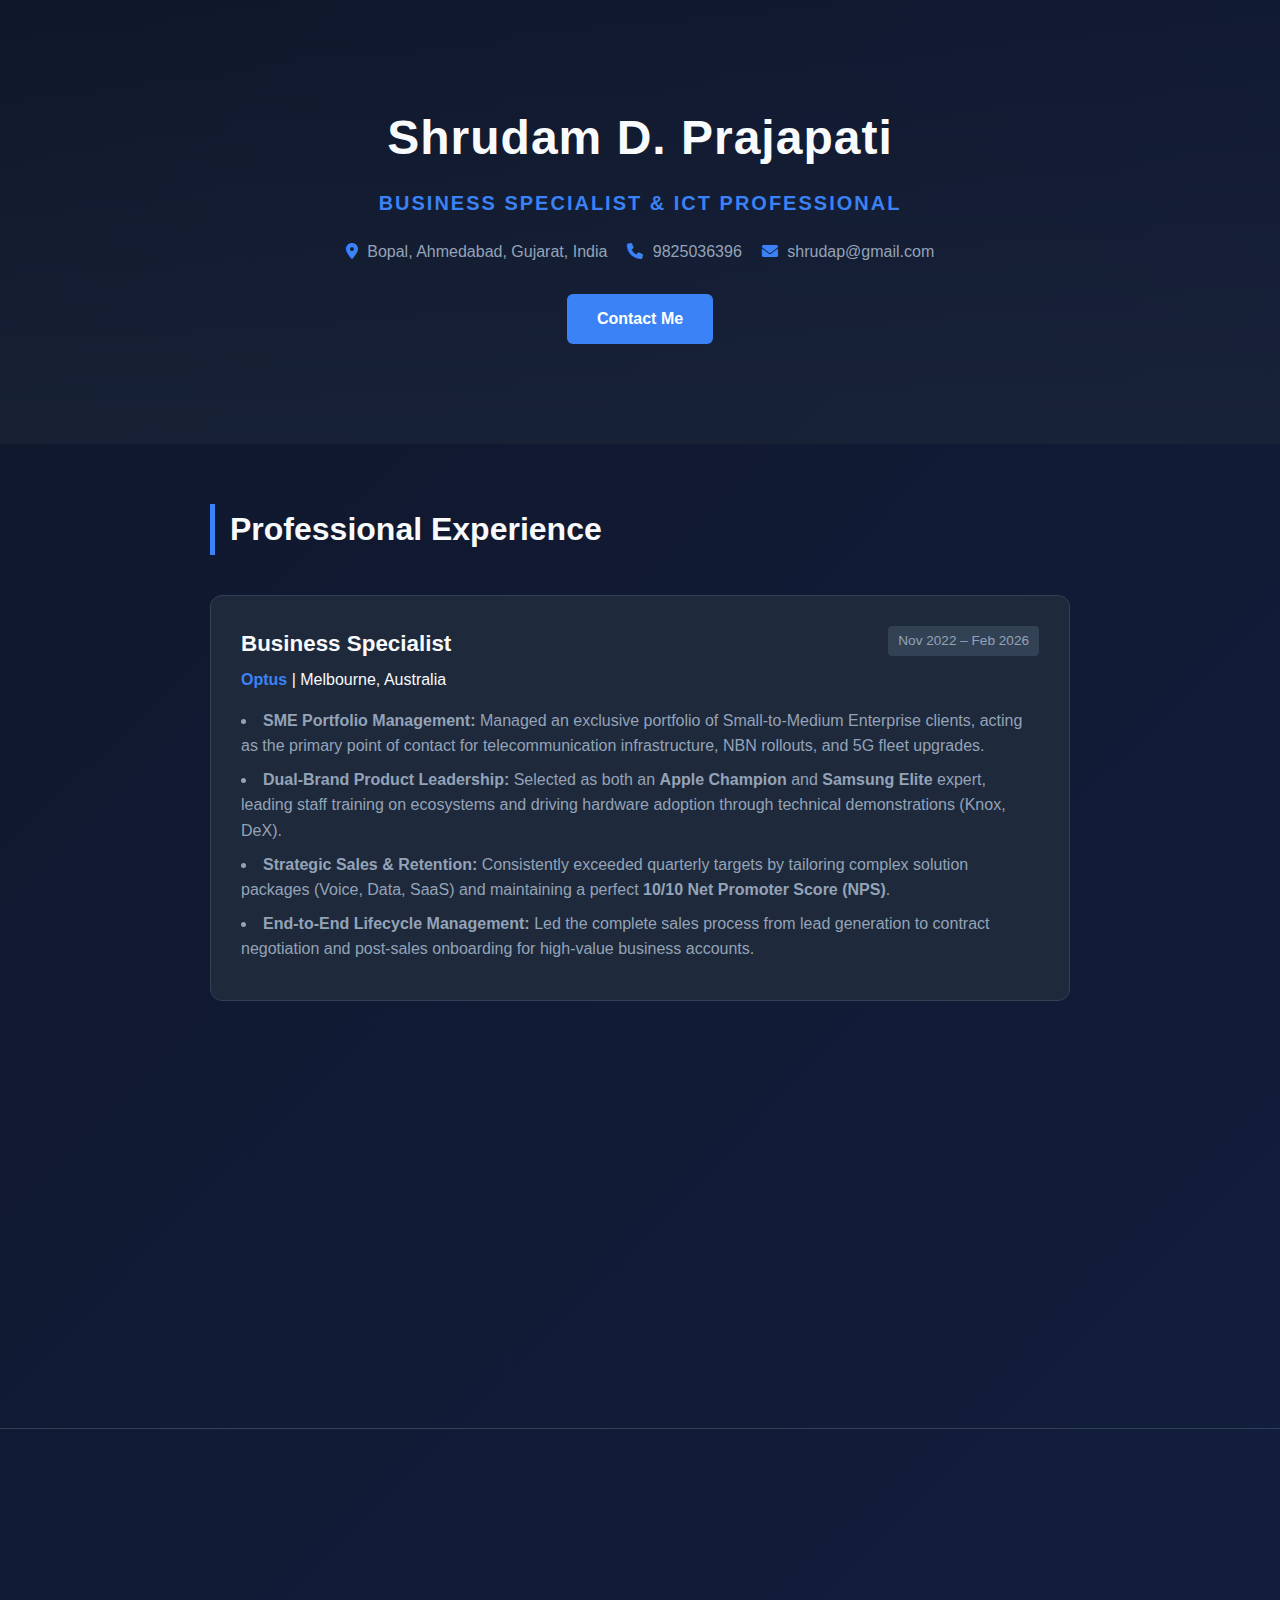
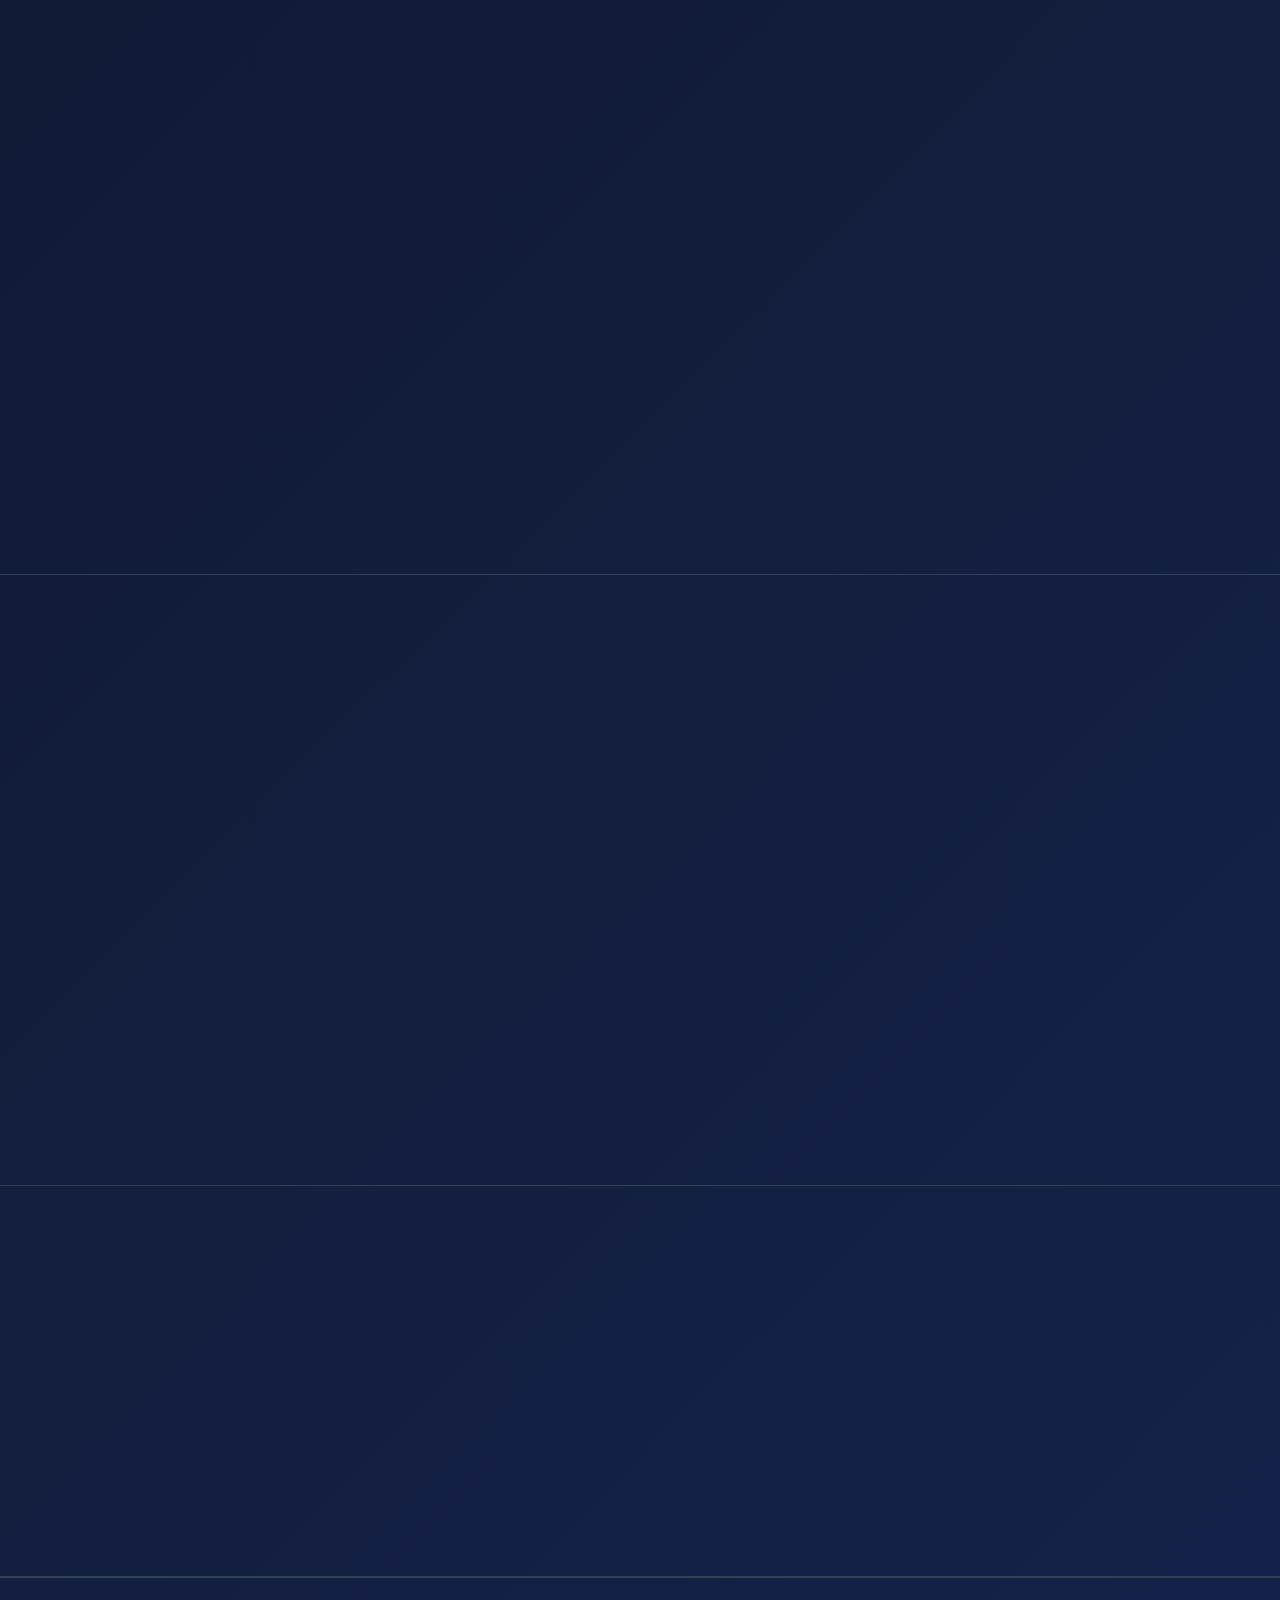
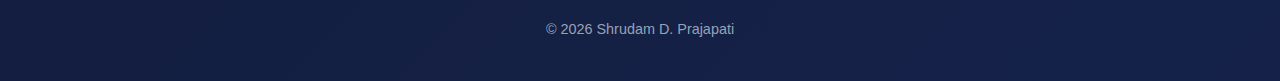
<file: index.html>
<!DOCTYPE html>
<html lang="en">
<head>
    <meta charset="UTF-8">
    <meta name="viewport" content="width=device-width, initial-scale=1.0">
    <title>Shrudam D. Prajapati | Portfolio</title>
    <link rel="stylesheet" href="style.css">
    <link rel="stylesheet" href="https://cdnjs.cloudflare.com/ajax/libs/font-awesome/6.0.0/css/all.min.css">
</head>
<body>
    <div class="aurora-container">
        <div class="aurora-light"></div>
        <div class="aurora-light"></div>
        <div class="aurora-light"></div>
    </div>

    <header class="hero">
        <div class="container">
            <h1>Shrudam D. Prajapati</h1>
            <p class="subtitle">Business Specialist & ICT Professional</p>
            
            <div class="contact-bar">
                <span><i class="fas fa-map-marker-alt"></i> Bopal, Ahmedabad, Gujarat, India</span>
                <span><i class="fas fa-phone"></i> 9825036396</span>
                <span><i class="fas fa-envelope"></i> shrudap@gmail.com</span>
            </div>
            
            <a href="mailto:shrudap@gmail.com" class="btn">Contact Me</a>
        </div>
    </header>

    <section id="experience">
        <div class="container">
            <h2 class="section-title reveal">Professional Experience</h2>

            <div class="card highlight-card reveal">
                <div class="card-header">
                    <div>
                        <h3>Business Specialist</h3>
                        <span class="company">Optus</span> | Melbourne, Australia
                    </div>
                    <span class="date">Nov 2022 – Feb 2026</span>
                </div>
                <ul class="job-list">
                    <li><strong>SME Portfolio Management:</strong> Managed an exclusive portfolio of Small-to-Medium Enterprise clients, acting as the primary point of contact for telecommunication infrastructure, NBN rollouts, and 5G fleet upgrades.</li>
                    <li><strong>Dual-Brand Product Leadership:</strong> Selected as both an <strong>Apple Champion</strong> and <strong>Samsung Elite</strong> expert, leading staff training on ecosystems and driving hardware adoption through technical demonstrations (Knox, DeX).</li>
                    <li><strong>Strategic Sales & Retention:</strong> Consistently exceeded quarterly targets by tailoring complex solution packages (Voice, Data, SaaS) and maintaining a perfect <strong>10/10 Net Promoter Score (NPS)</strong>.</li>
                    <li><strong>End-to-End Lifecycle Management:</strong> Led the complete sales process from lead generation to contract negotiation and post-sales onboarding for high-value business accounts.</li>
                </ul>
            </div>

            <div class="reveal">
                <h3 style="margin-bottom: 15px; color: #94a3b8;">Previous History</h3>
                <div class="card">
                    <div style="margin-bottom: 20px;">
                        <p style="font-size: 1.1rem; color: #f8fafc;"><strong>Team Member (Deli) | Coles Australia</strong> <span class="date-inline">(Jun 2022 – Jan 2023)</span></p>
                        <p style="color: #94a3b8; margin-top: 5px;">
                            Responsible for customer service within the seafood department at Toorong Village. Duties included inventory management, stocking displays, operating weighing/pricing machinery, and executing closing procedures.
                        </p>
                    </div>
                    
                    <hr style="border: 0; border-top: 1px solid #334155; margin: 20px 0;">

                    <div>
                        <p style="font-size: 1.1rem; color: #f8fafc;"><strong>Crew Member | McDonald’s Australia</strong> <span class="date-inline">(Jan 2022 – Dec 2022)</span></p>
                        <p style="color: #94a3b8; margin-top: 5px;">
                            Worked in the back-end kitchen at the Richmond location. Focused on food quality control, stock replenishment, and maintaining efficiency in a high-volume, fast-paced environment.
                        </p>
                    </div>
                </div>
            </div>

        </div>
    </section>

    <section id="education" class="bg-dark">
        <div class="container">
            <h2 class="section-title reveal">Education & Credentials</h2>
            
            <div class="card reveal">
                <h3>Diploma of Information & Communication Technology</h3>
                <p class="company">Swinburne University of Technology | Hawthorn, Melbourne</p>
            </div>

            <h3 class="reveal" style="margin-top: 30px; margin-bottom: 15px;">Digital Certifications</h3>
            
            <div class="cert-grid reveal">
                
                <div class="cert-item">
                    <div class="pdf-icon-box"><i class="fas fa-file-pdf"></i></div>
                    <h4>Microsoft Essential</h4>
                    <a href="microsoft_essential.pdf" target="_blank" class="pdf-link">View PDF <i class="fas fa-external-link-alt"></i></a>
                </div>

                <div class="cert-item">
                    <div class="pdf-icon-box"><i class="fas fa-file-pdf"></i></div>
                    <h4>Java</h4>
                    <a href="Basics of Java.pdf" target="_blank" class="pdf-link">View PDF <i class="fas fa-external-link-alt"></i></a>
                </div>

                <div class="cert-item">
                    <div class="pdf-icon-box"><i class="fas fa-file-pdf"></i></div>
                    <h4>AI</h4>
                    <a href="Certificate of AI.jpg" target="_blank" class="pdf-link">View PDF <i class="fas fa-external-link-alt"></i></a>
                </div>
                
                <div class="cert-item">
                    <div class="pdf-icon-box"><i class="fas fa-file-pdf"></i></div>
                    <h4>Digital Marketing</h4>
                    <a href="Digital Marketing.pdf" target="_blank" class="pdf-link">View PDF <i class="fas fa-external-link-alt"></i></a>
                </div>
                
                <div class="cert-item">
                    <div class="pdf-icon-box"><i class="fas fa-file-pdf"></i></div>
                    <h4>Web Developer</h4>
                    <a href="Web developer.pdf" target="_blank" class="pdf-link">View PDF <i class="fas fa-external-link-alt"></i></a>
                </div>
                
                <div class="cert-item">
                    <div class="pdf-icon-box"><i class="fas fa-file-pdf"></i></div>
                    <h4>Big Data Architecture</h4>
                    <a href="Big Data Architecture.pdf" target="_blank" class="pdf-link">View PDF <i class="fas fa-external-link-alt"></i></a>
                </div>
                
                <div class="cert-item">
                    <div class="pdf-icon-box"><i class="fas fa-file-pdf"></i></div>
                    <h4>CorelDraw</h4>
                    <a href="CorelDraw.pdf" target="_blank" class="pdf-link">View PDF <i class="fas fa-external-link-alt"></i></a>
                </div>
                
                <div class="cert-item">
                    <div class="pdf-icon-box"><i class="fas fa-file-pdf"></i></div>
                    <h4>App Development</h4>
                    <a href="App develpoment.pdf" target="_blank" class="pdf-link">View PDF <i class="fas fa-external-link-alt"></i></a>
                </div>

            </div>
        </div>
    </section>

    <section id="skills">
        <div class="container grid-2 reveal">
            <div>
                <h2 class="section-title">Technical & Soft Skills</h2>
                <div class="tags">
                    <span>Data Analytics</span>
                    <span>Pronto</span>
                    <span>Sales Performio</span>
                    <span>Citrix Jarvis</span>
                    <span>Microsoft Office</span>
                    <span>Public Speaking</span>
                    <span>Management</span>
                    <span>Customer Service</span>
                    <span>B2B & B2C Sales</span>
                    <span>Lead Generation</span>
                    <span>CRM proficiency (Performio, Salesforce)</span>
                    <span>Cross-Selling & Up-Selling</span>
                    <span>Inventory Control</span>
                    <span>Visual Merchandising</span>
                    <span>Conflict Resolution</span>
                    <span>Cash Management</span>
                </div>
            </div>
            <div>
                <h2 class="section-title">Activities & Interests</h2>
                <div class="tags">
                    <span>Video Games</span>
                    <span>Reading</span>
                    <span>Art</span>
                    <span>Swimming</span>
                    <span>Travel</span>
                    <span>Basketball</span>
                    <span>Research</span>
                </div>
            </div>
        </div>
    </section>

    <section id="references" class="bg-dark">
        <div class="container">
            <h2 class="section-title reveal">References</h2>
            <div class="grid-2 reveal">
                <div class="card ref-card">
                    <h3>Ameep Shilpkar</h3>
                    <p class="company">Optus Store Manager</p>
                    <p>Phone: 0413 686 585</p>
                </div>
                <div class="card ref-card">
                    <h3>Sahil Pandya</h3>
                    <p class="company">ANZ Mobile Lender</p>
                    <p>Phone: 0434 088 667</p>
                </div>
            </div>
        </div>
    </section>

    <footer>
        <p>&copy; 2026 Shrudam D. Prajapati</p>
    </footer>

    <script>
        function reveal() {
            var reveals = document.querySelectorAll('.reveal');

            for (var i = 0; i < reveals.length; i++) {
                var windowHeight = window.innerHeight;
                var elementTop = reveals[i].getBoundingClientRect().top;
                var elementVisible = 150;

                if (elementTop < windowHeight - elementVisible) {
                    reveals[i].classList.add('active');
                } else {
                    reveals[i].classList.remove('active');
                }
            }
        }

        // Run function on scroll
        window.addEventListener('scroll', reveal);
        
        // Run function IMMEDIATELY so top elements are visible on load
        reveal();
    </script>
</body>
</html>
</file>
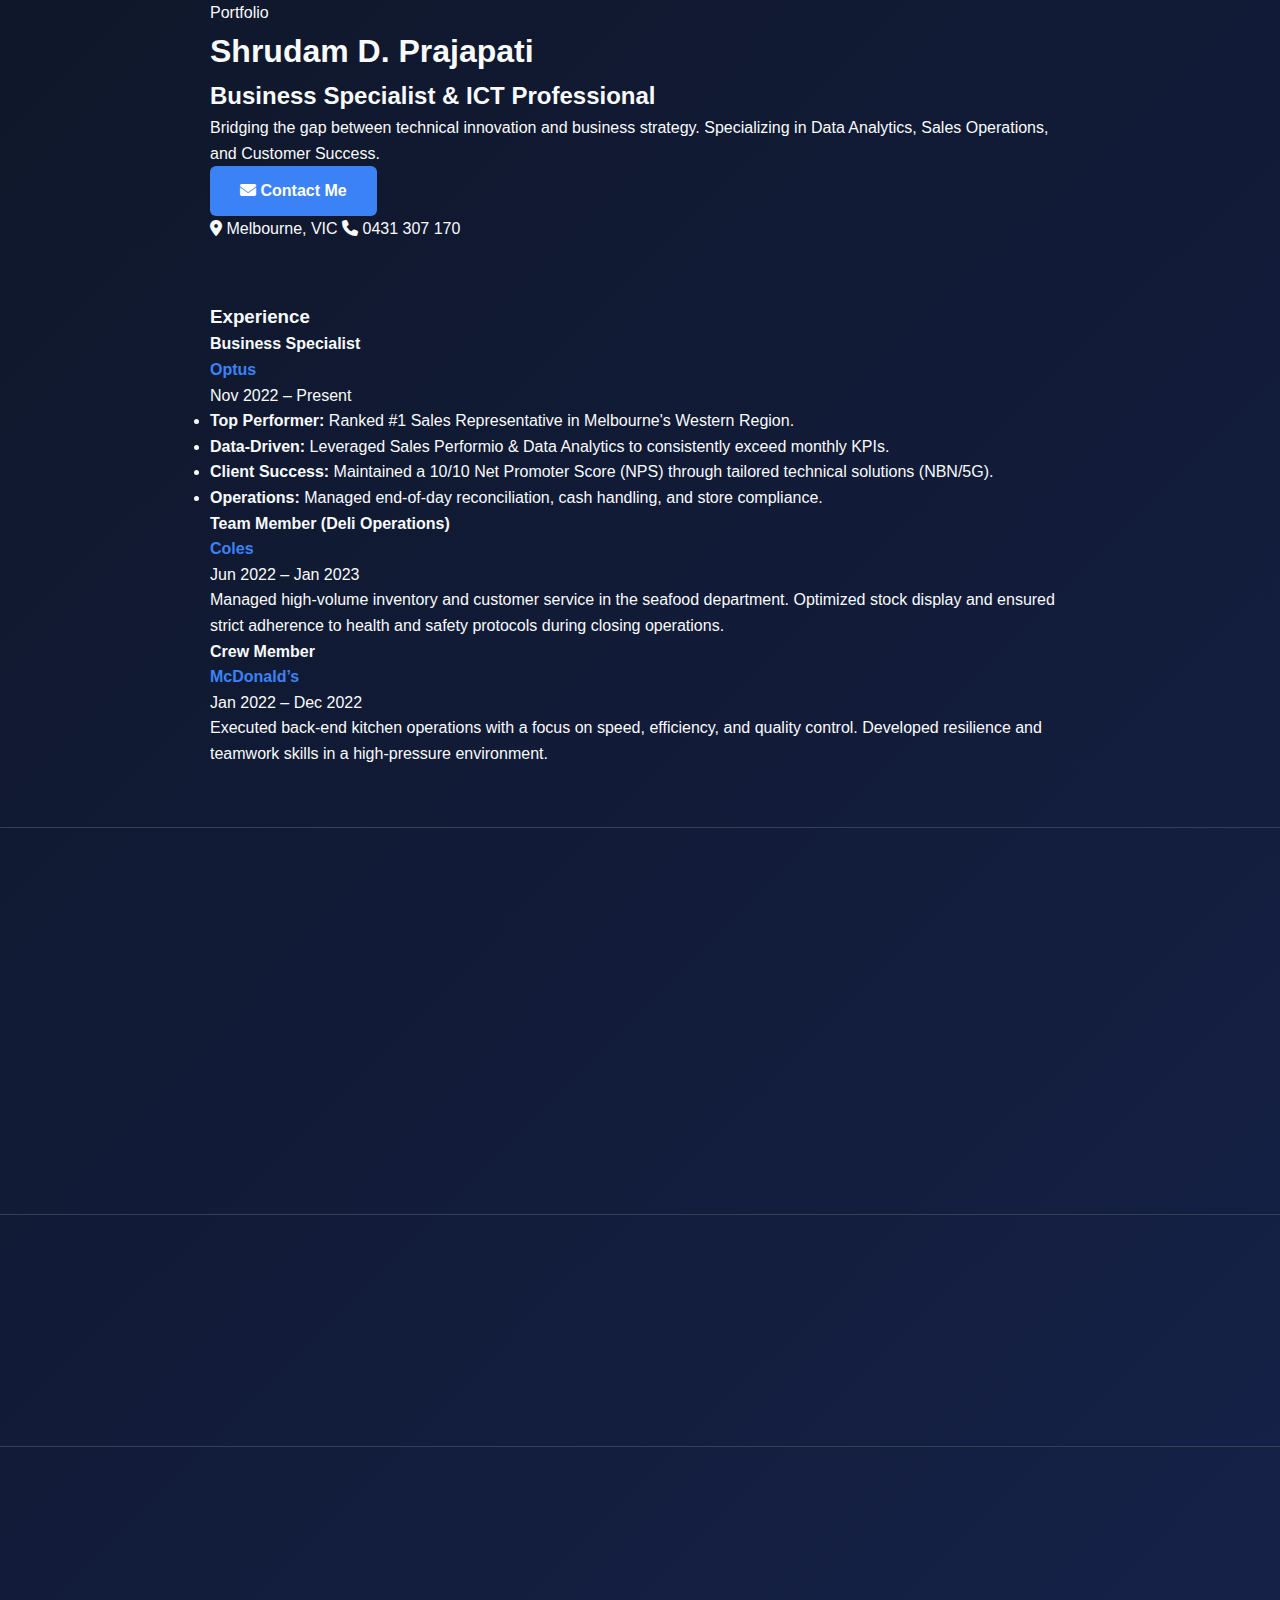
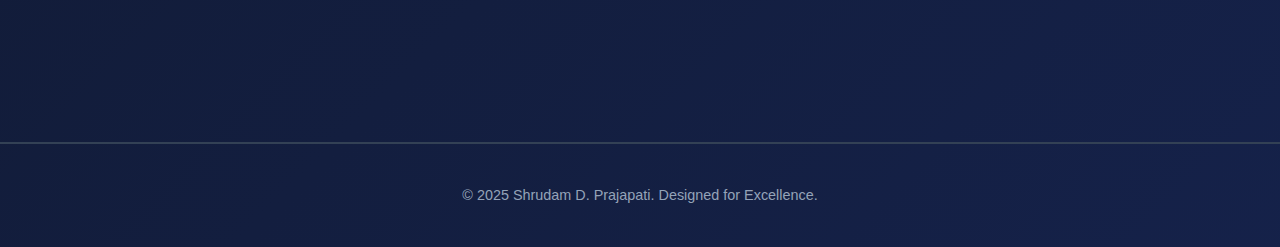
<file: Test.html>
<!DOCTYPE html>
<html lang="en">
<head>
    <meta charset="UTF-8">
    <meta name="viewport" content="width=device-width, initial-scale=1.0">
    <title>Shrudam D. Prajapati | Portfolio</title>
    <!-- Google Fonts: Inter (The gold standard for tech typography) -->
    <link rel="preconnect" href="https://fonts.googleapis.com">
    <link rel="preconnect" href="https://fonts.gstatic.com" crossorigin>
    <link href="https://fonts.googleapis.com/css2?family=Inter:wght@300;400;500;600;700&display=swap" rel="stylesheet">
    <link rel="stylesheet" href="style.css">
    <link rel="stylesheet" href="https://cdnjs.cloudflare.com/ajax/libs/font-awesome/6.4.0/css/all.min.css">
</head>
<body>

    <!-- SUBTLE BACKGROUND GLOW (Fixed position, non-intrusive) -->
    <div class="glow-bg"></div>

    <!-- NAVIGATION / HERO -->
    <header class="hero-section">
        <div class="container">
            <div class="hero-content reveal">
                <p class="overline">Portfolio</p>
                <h1>Shrudam D. Prajapati</h1>
                <h2 class="role-title">Business Specialist & ICT Professional</h2>
                <p class="bio">
                    Bridging the gap between technical innovation and business strategy. 
                    Specializing in Data Analytics, Sales Operations, and Customer Success.
                </p>
                
                <div class="hero-actions">
                    <a href="mailto:shrudap@gmail.com" class="btn btn-primary">
                        <i class="fas fa-envelope"></i> Contact Me
                    </a>
                    <div class="contact-details">
                        <span><i class="fas fa-map-marker-alt"></i> Melbourne, VIC</span>
                        <span><i class="fas fa-phone"></i> 0431 307 170</span>
                    </div>
                </div>
            </div>
        </div>
    </header>

    <!-- EXPERIENCE SECTION (TIMELINE LAYOUT) -->
    <section id="experience">
        <div class="container">
            <h3 class="section-label reveal">Experience</h3>
            
            <div class="timeline">
                
                <!-- Role 1 (Latest) -->
                <div class="timeline-item reveal">
                    <div class="timeline-marker"></div>
                    <div class="timeline-content highlight-content">
                        <div class="job-header">
                            <div>
                                <h4>Business Specialist</h4>
                                <span class="company">Optus</span>
                            </div>
                            <span class="period">Nov 2022 – Present</span>
                        </div>
                        <ul class="job-achievements">
                            <li><strong>Top Performer:</strong> Ranked #1 Sales Representative in Melbourne's Western Region.</li>
                            <li><strong>Data-Driven:</strong> Leveraged Sales Performio & Data Analytics to consistently exceed monthly KPIs.</li>
                            <li><strong>Client Success:</strong> Maintained a 10/10 Net Promoter Score (NPS) through tailored technical solutions (NBN/5G).</li>
                            <li><strong>Operations:</strong> Managed end-of-day reconciliation, cash handling, and store compliance.</li>
                        </ul>
                    </div>
                </div>

                <!-- Role 2 -->
                <div class="timeline-item reveal">
                    <div class="timeline-marker"></div>
                    <div class="timeline-content">
                        <div class="job-header">
                            <div>
                                <h4>Team Member (Deli Operations)</h4>
                                <span class="company">Coles</span>
                            </div>
                            <span class="period">Jun 2022 – Jan 2023</span>
                        </div>
                        <p class="job-summary">
                            Managed high-volume inventory and customer service in the seafood department. Optimized stock display and ensured strict adherence to health and safety protocols during closing operations.
                        </p>
                    </div>
                </div>

                <!-- Role 3 -->
                <div class="timeline-item reveal">
                    <div class="timeline-marker"></div>
                    <div class="timeline-content">
                        <div class="job-header">
                            <div>
                                <h4>Crew Member</h4>
                                <span class="company">McDonald’s</span>
                            </div>
                            <span class="period">Jan 2022 – Dec 2022</span>
                        </div>
                        <p class="job-summary">
                            Executed back-end kitchen operations with a focus on speed, efficiency, and quality control. Developed resilience and teamwork skills in a high-pressure environment.
                        </p>
                    </div>
                </div>

            </div>
        </div>
    </section>

    <!-- EDUCATION & CERTIFICATES (BENTO GRID LAYOUT) -->
    <section id="credentials">
        <div class="container">
            <h3 class="section-label reveal">Credentials & Education</h3>
            
            <!-- Main Education Card -->
            <div class="education-card reveal">
                <div class="edu-icon"><i class="fas fa-graduation-cap"></i></div>
                <div class="edu-details">
                    <h4>Diploma of Information & Communication Technology</h4>
                    <p>Swinburne University of Technology | Hawthorn, Melbourne</p>
                </div>
            </div>

            <!-- Certifications Grid -->
            <div class="cert-grid reveal">
                <!-- Cert 1 -->
                <a href="microsoft_essential.pdf" target="_blank" class="cert-card">
                    <div class="cert-icon"><i class="fas fa-file-pdf"></i></div>
                    <div class="cert-info">
                        <h5>Microsoft Essential</h5>
                        <span>View Document <i class="fas fa-arrow-right"></i></span>
                    </div>
                </a>

                <!-- Cert 2 -->
                <a href="Basics of Java.pdf" target="_blank" class="cert-card">
                    <div class="cert-icon"><i class="fas fa-file-pdf"></i></div>
                    <div class="cert-info">
                        <h5>Java Fundamentals</h5>
                        <span>View Document <i class="fas fa-arrow-right"></i></span>
                    </div>
                </a>

                <!-- Cert 3 -->
                <a href="Certificate of AI.jpg" target="_blank" class="cert-card">
                    <div class="cert-icon"><i class="fas fa-file-image"></i></div>
                    <div class="cert-info">
                        <h5>Artificial Intelligence</h5>
                        <span>View Document <i class="fas fa-arrow-right"></i></span>
                    </div>
                </a>

                <!-- Cert 4 -->
                <a href="Digital Marketing.pdf" target="_blank" class="cert-card">
                    <div class="cert-icon"><i class="fas fa-file-pdf"></i></div>
                    <div class="cert-info">
                        <h5>Digital Marketing</h5>
                        <span>View Document <i class="fas fa-arrow-right"></i></span>
                    </div>
                </a>

                <!-- Cert 5 -->
                <a href="Web developer.pdf" target="_blank" class="cert-card">
                    <div class="cert-icon"><i class="fas fa-file-code"></i></div>
                    <div class="cert-info">
                        <h5>Web Development</h5>
                        <span>View Document <i class="fas fa-arrow-right"></i></span>
                    </div>
                </a>

                <!-- Cert 6 -->
                <a href="Big Data Architecture.pdf" target="_blank" class="cert-card">
                    <div class="cert-icon"><i class="fas fa-database"></i></div>
                    <div class="cert-info">
                        <h5>Big Data Arch.</h5>
                        <span>View Document <i class="fas fa-arrow-right"></i></span>
                    </div>
                </a>
                
                <!-- Cert 7 -->
                <a href="CorelDraw.pdf" target="_blank" class="cert-card">
                    <div class="cert-icon"><i class="fas fa-pen-nib"></i></div>
                    <div class="cert-info">
                        <h5>CorelDraw Design</h5>
                        <span>View Document <i class="fas fa-arrow-right"></i></span>
                    </div>
                </a>

                <!-- Cert 8 -->
                <a href="App develpoment.pdf" target="_blank" class="cert-card">
                    <div class="cert-icon"><i class="fas fa-mobile-alt"></i></div>
                    <div class="cert-info">
                        <h5>App Development</h5>
                        <span>View Document <i class="fas fa-arrow-right"></i></span>
                    </div>
                </a>
            </div>
        </div>
    </section>

    <!-- SKILLS & INTERESTS (TAG CLOUD) -->
    <section id="skills">
        <div class="container">
            <div class="grid-split reveal">
                
                <div class="skill-group">
                    <h3 class="section-label">Technical Competencies</h3>
                    <div class="tags-wrapper">
                        <span class="tag">Data Analytics</span>
                        <span class="tag">Sales Performio</span>
                        <span class="tag">Pronto ERP</span>
                        <span class="tag">Citrix Jarvis</span>
                        <span class="tag">Microsoft Office 365</span>
                        <span class="tag">Java</span>
                        <span class="tag">HTML/CSS</span>
                    </div>
                </div>

                <div class="skill-group">
                    <h3 class="section-label">Soft Skills & Interests</h3>
                    <div class="tags-wrapper">
                        <span class="tag">Public Speaking</span>
                        <span class="tag">Team Leadership</span>
                        <span class="tag">Customer Success</span>
                        <span class="tag">Video Games</span>
                        <span class="tag">Travel</span>
                        <span class="tag">Art & Design</span>
                    </div>
                </div>

            </div>
        </div>
    </section>

    <!-- REFERENCES -->
    <section id="references">
        <div class="container">
            <h3 class="section-label reveal">References</h3>
            <div class="grid-split reveal">
                <div class="ref-card">
                    <h5>Ameep Shilpkar</h5>
                    <p class="ref-role">Store Manager, Optus</p>
                    <a href="tel:0413686585" class="ref-contact">0413 686 585</a>
                </div>
                <div class="ref-card">
                    <h5>Sahil Pandya</h5>
                    <p class="ref-role">Mobile Lender, ANZ</p>
                    <a href="tel:0434088667" class="ref-contact">0434 088 667</a>
                </div>
            </div>
        </div>
    </section>

    <footer>
        <div class="container">
            <p>&copy; 2025 Shrudam D. Prajapati. Designed for Excellence.</p>
        </div>
    </footer>

    <!-- INTERSECTION OBSERVER SCRIPT -->
    <script>
        const observerOptions = {
            root: null,
            rootMargin: '0px',
            threshold: 0.1
        };

        const observer = new IntersectionObserver((entries, observer) => {
            entries.forEach(entry => {
                if (entry.isIntersecting) {
                    entry.target.classList.add('active');
                }
            });
        }, observerOptions);

        document.querySelectorAll('.reveal').forEach(el => {
            observer.observe(el);
        });
    </script>
</body>
</html>
</file>
<file: style.css>
/* --- GLOBAL VARIABLES --- */
:root {
    --primary: #3b82f6;      /* Bright Blue */
    --primary-dark: #2563eb; /* Darker Blue for hover */
    --bg-dark: #0f172a;      /* Deep Navy Background */
    --bg-card: #1e293b;      /* Lighter Navy for cards */
    --text-main: #f8fafc;    /* White text */
    --text-muted: #94a3b8;   /* Grey text */
    --border: #334155;       /* Border color */
}

/* --- RESET & BASIC SETUP --- */
* {
    margin: 0;
    padding: 0;
    box-sizing: border-box;
    font-family: 'Segoe UI', Tahoma, Geneva, Verdana, sans-serif;
}

body {
    background-color: var(--bg-dark);
    color: var(--text-main);
    line-height: 1.6;
}

/* --- LAYOUT UTILITIES --- */
.container {
    max-width: 900px;
    margin: 0 auto;
    padding: 0 20px;
}

section {
    padding: 60px 0;
    border-bottom: 1px solid var(--border);
}

.grid-2 {
    display: grid;
    grid-template-columns: 1fr 1fr;
    gap: 30px;
}

/* --- HERO SECTION --- */
.hero {
    text-align: center;
    padding: 100px 20px;
    background: linear-gradient(180deg, rgba(15,23,42,0) 0%, rgba(30,41,59,0.5) 100%);
}

.hero h1 {
    font-size: 3rem;
    margin-bottom: 10px;
    letter-spacing: 1px;
}

.subtitle {
    color: var(--primary);
    font-size: 1.25rem;
    text-transform: uppercase;
    letter-spacing: 2px;
    font-weight: 600;
    margin-bottom: 20px;
}

.contact-bar {
    display: flex;
    justify-content: center;
    gap: 20px;
    flex-wrap: wrap;
    color: var(--text-muted);
    margin-bottom: 30px;
}

.contact-bar span i {
    color: var(--primary);
    margin-right: 5px;
}

.btn {
    display: inline-block;
    background-color: var(--primary);
    color: white;
    padding: 12px 30px;
    text-decoration: none;
    border-radius: 6px;
    font-weight: bold;
    transition: all 0.3s ease;
}

.btn:hover {
    background-color: var(--primary-dark);
    transform: translateY(-2px);
}

/* --- SECTIONS & HEADINGS --- */
.section-title {
    font-size: 2rem;
    margin-bottom: 40px;
    border-left: 5px solid var(--primary);
    padding-left: 15px;
}

/* --- CARDS (JOBS, EDUCATION, REFERENCES) --- */
.card {
    background-color: var(--bg-card);
    padding: 30px;
    border-radius: 12px;
    border: 1px solid var(--border);
    margin-bottom: 25px;
    transition: transform 0.2s ease;
}

.card:hover {
    border-color: var(--primary);
}

.card-header {
    display: flex;
    justify-content: space-between;
    align-items: flex-start;
    margin-bottom: 15px;
    flex-wrap: wrap;
}

.card h3 {
    font-size: 1.4rem;
    margin-bottom: 5px;
}

.company {
    color: var(--primary);
    font-weight: 600;
}

.date {
    background-color: var(--border);
    padding: 4px 10px;
    border-radius: 4px;
    font-size: 0.85rem;
    color: var(--text-muted);
}

.job-list {
    list-style-position: inside;
    color: var(--text-muted);
}

.job-list li {
    margin-bottom: 8px;
}

/* --- SKILLS & TAGS --- */
.tags {
    display: flex;
    flex-wrap: wrap;
    gap: 10px;
}

.tags span {
    background-color: var(--border);
    padding: 8px 16px;
    border-radius: 20px;
    font-size: 0.9rem;
    border: 1px solid transparent;
    transition: 0.3s;
}

.tags span:hover {
    border-color: var(--primary);
    color: var(--primary);
}

/* --- PDF CERTIFICATES STYLING (COMPACT VERSION) --- */

.cert-grid {
    display: grid;
    /* This ensures boxes don't get too wide */
    grid-template-columns: repeat(auto-fill, minmax(180px, 1fr)); 
    gap: 15px;
}

.cert-item {
    background-color: var(--bg-card);
    padding: 15px; /* Reduced from 20px */
    border-radius: 6px;
    border: 1px solid var(--border);
    transition: 0.3s;
    display: flex;
    flex-direction: column;
    align-items: center;
    justify-content: center;
}

.cert-item:hover {
    border-color: var(--primary);
    transform: translateY(-2px);
}

.pdf-icon-box {
    font-size: 2rem; /* Reduced from 3rem */
    color: #ef4444;  /* PDF Red */
    margin-bottom: 8px;
}

.cert-item h4 {
    margin-bottom: 10px;
    font-size: 0.95rem; /* Slightly smaller text */
    color: var(--text-main);
    text-align: center;
}

.pdf-link {
    text-decoration: none;
    color: var(--text-muted);
    font-size: 0.8rem; /* Smaller font */
    border: 1px solid var(--border);
    padding: 5px 12px; /* Tighter button padding */
    border-radius: 4px;
    transition: 0.3s;
    background-color: rgba(255,255,255,0.05);
}

.pdf-link:hover {
    background-color: var(--primary);
    color: white;
    border-color: var(--primary);
}

.pdf-link i {
    margin-left: 5px;
}

/* --- FOOTER --- */
footer {
    text-align: center;
    padding: 40px;
    color: var(--text-muted);
    font-size: 0.9rem;
    border-top: 1px solid var(--border);
}

/* --- MOBILE RESPONSIVENESS --- */
@media (max-width: 768px) {
    .hero h1 { font-size: 2.2rem; }
    .grid-2 { grid-template-columns: 1fr; }
    .card-header { flex-direction: column; gap: 10px; }
    .contact-bar { flex-direction: column; gap: 10px; }
}

}

/* --- 1. SMOOTH SCROLLING --- */
html {
    scroll-behavior: smooth;
}

/* --- 2. MOVING GRADIENT BACKGROUND --- */
body {
    /* This overrides the solid color with a moving gradient */
    background: linear-gradient(-45deg, #0f172a, #1e293b, #172554, #0f172a);
    background-size: 400% 400%;
    animation: gradientBG 15s ease infinite;
}

@keyframes gradientBG {
    0% { background-position: 0% 50%; }
    50% { background-position: 100% 50%; }
    100% { background-position: 0% 50%; }
}

/* --- 3. SCROLL REVEAL ANIMATION CLASSES --- */
/* Elements start invisible and slightly lower down */
.reveal {
    position: relative;
    transform: translateY(50px);
    opacity: 0;
    transition: all 1s ease;
}

/* When the JavaScript adds this class, they slide up and fade in */
.reveal.active {
    transform: translateY(0);
    opacity: 1;
}
</file>
